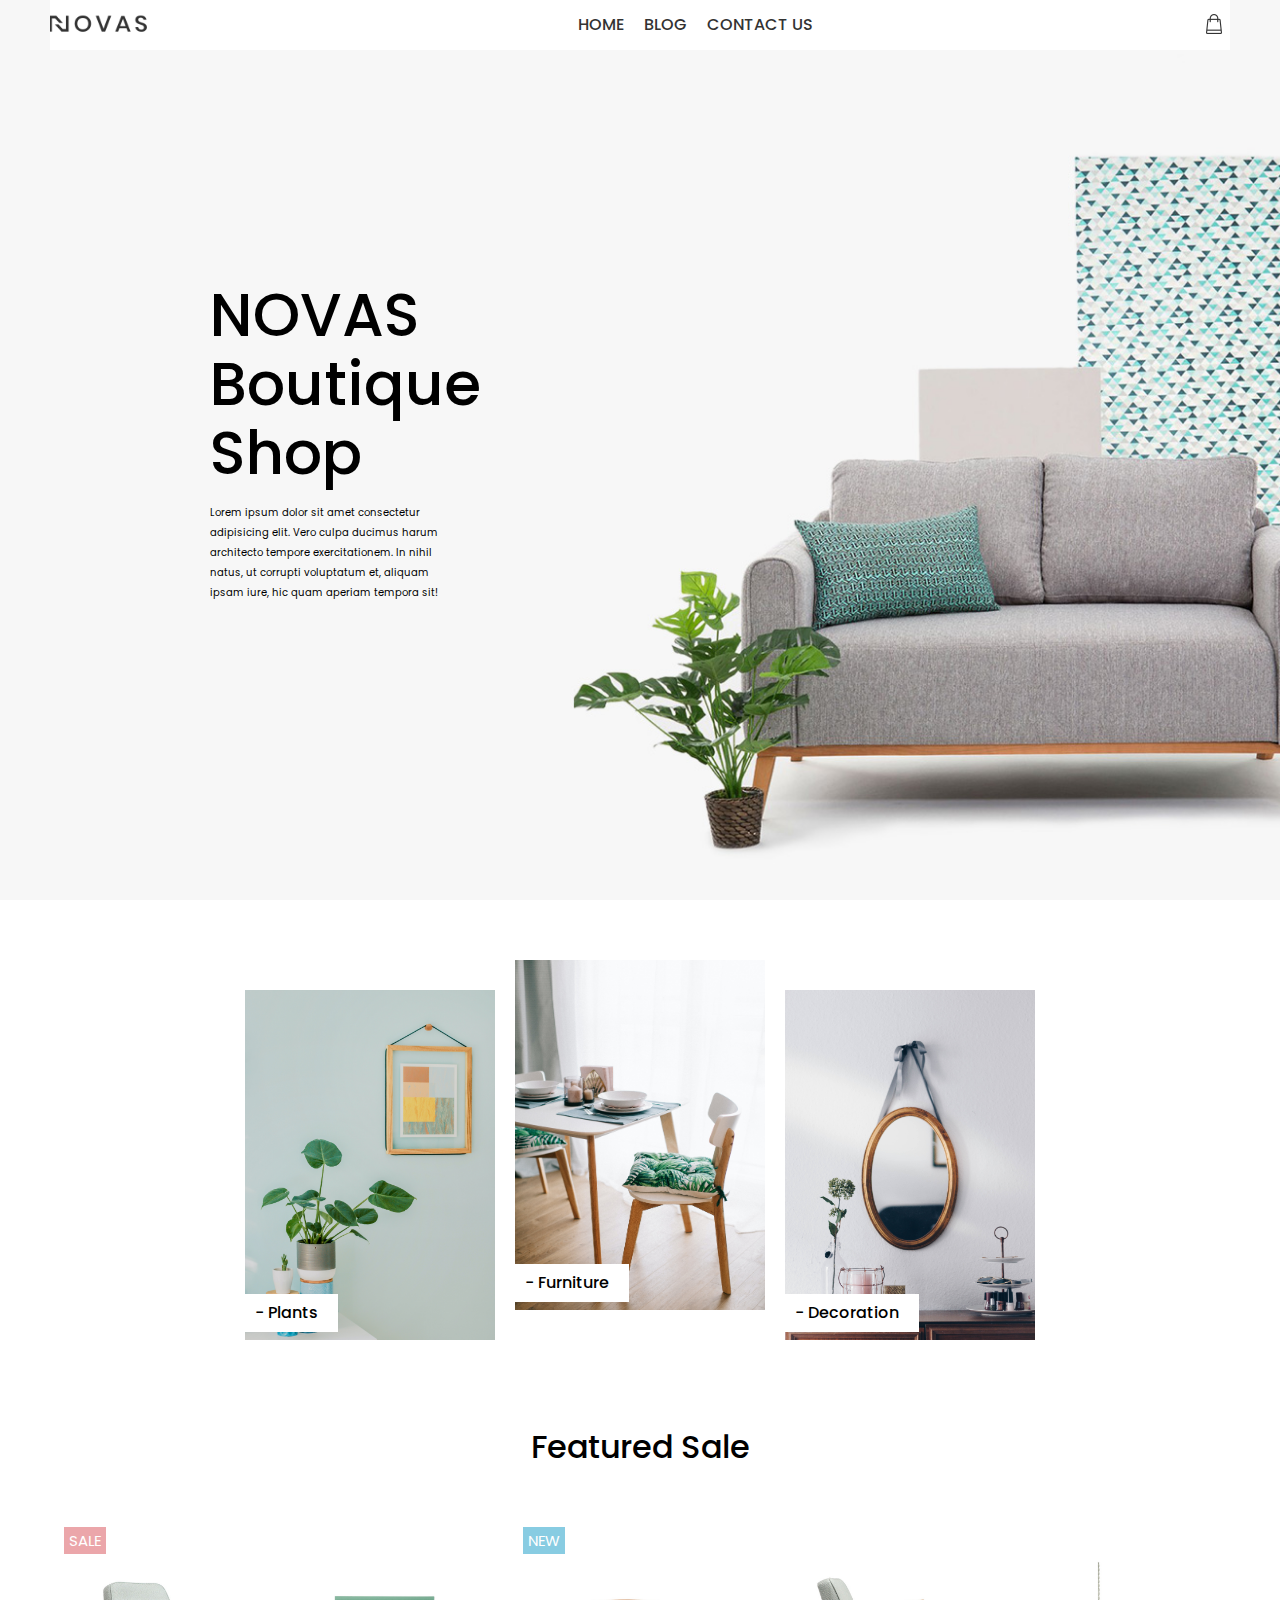
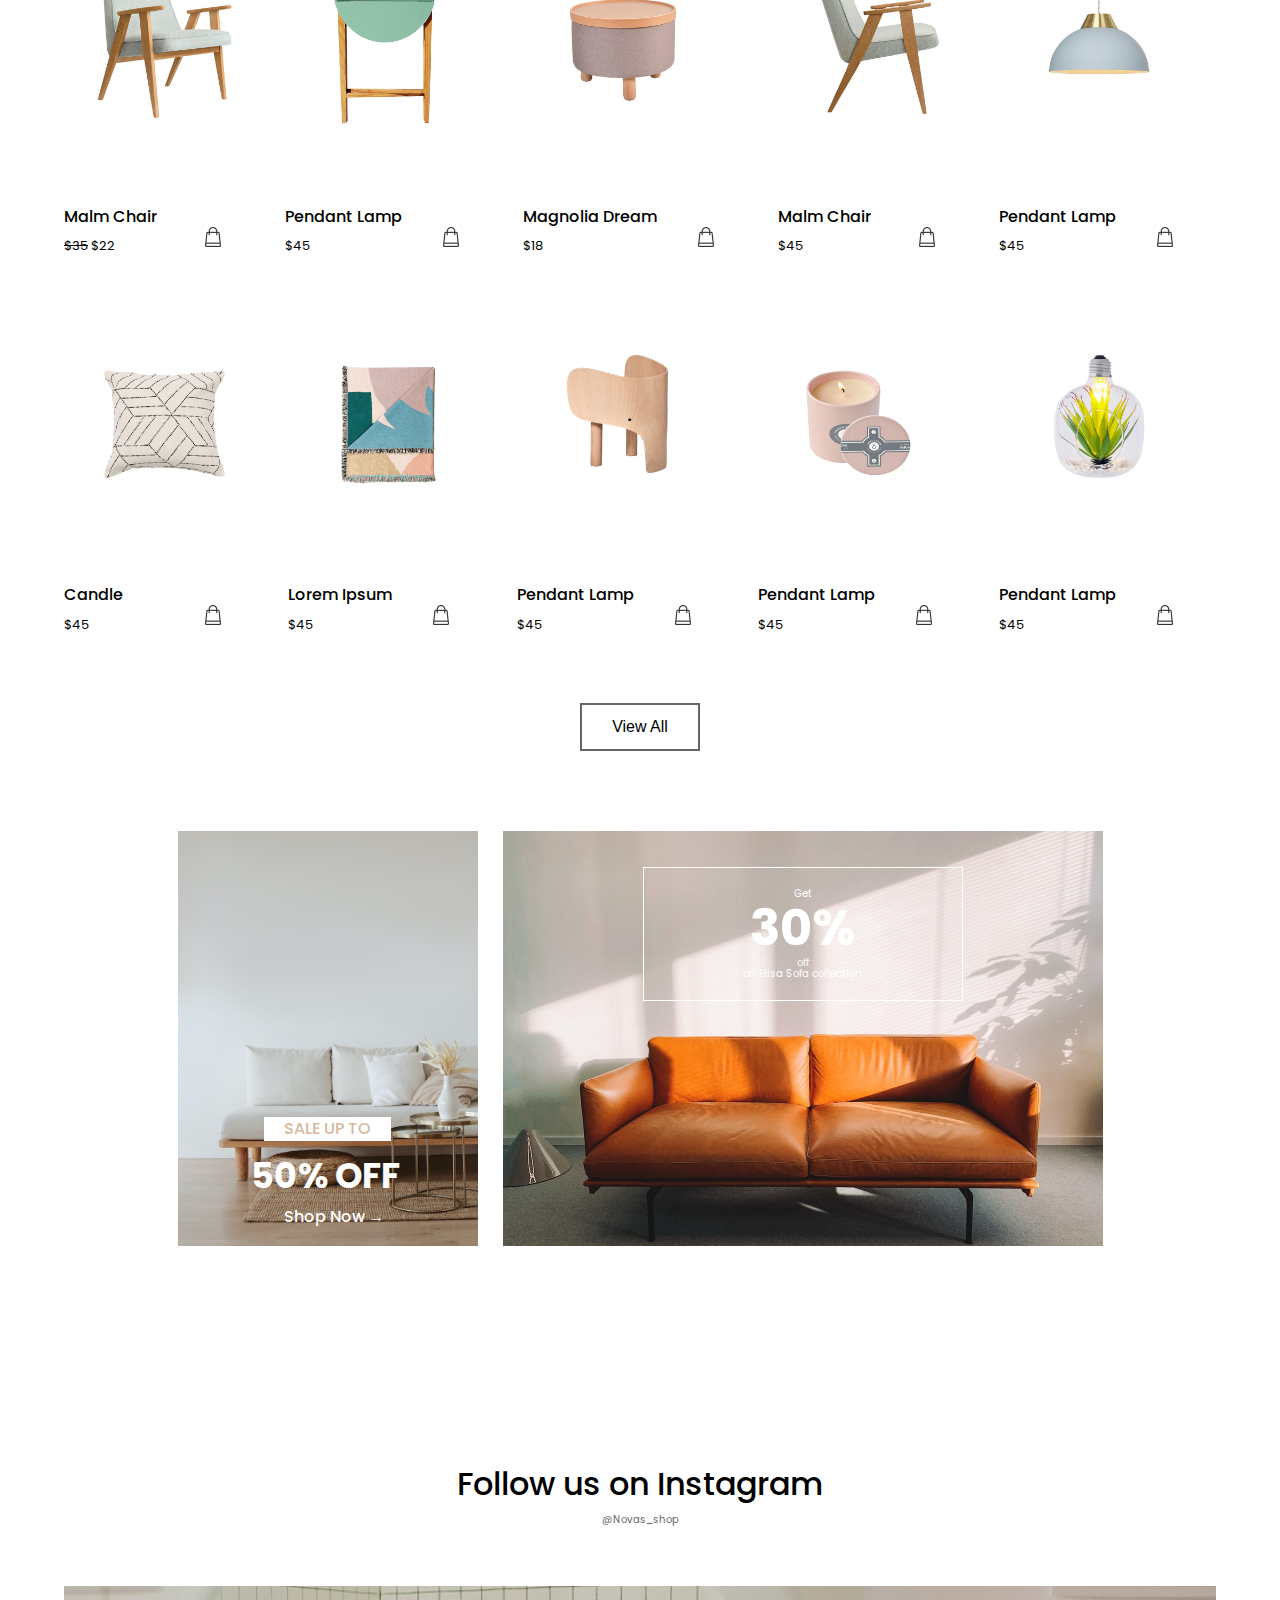
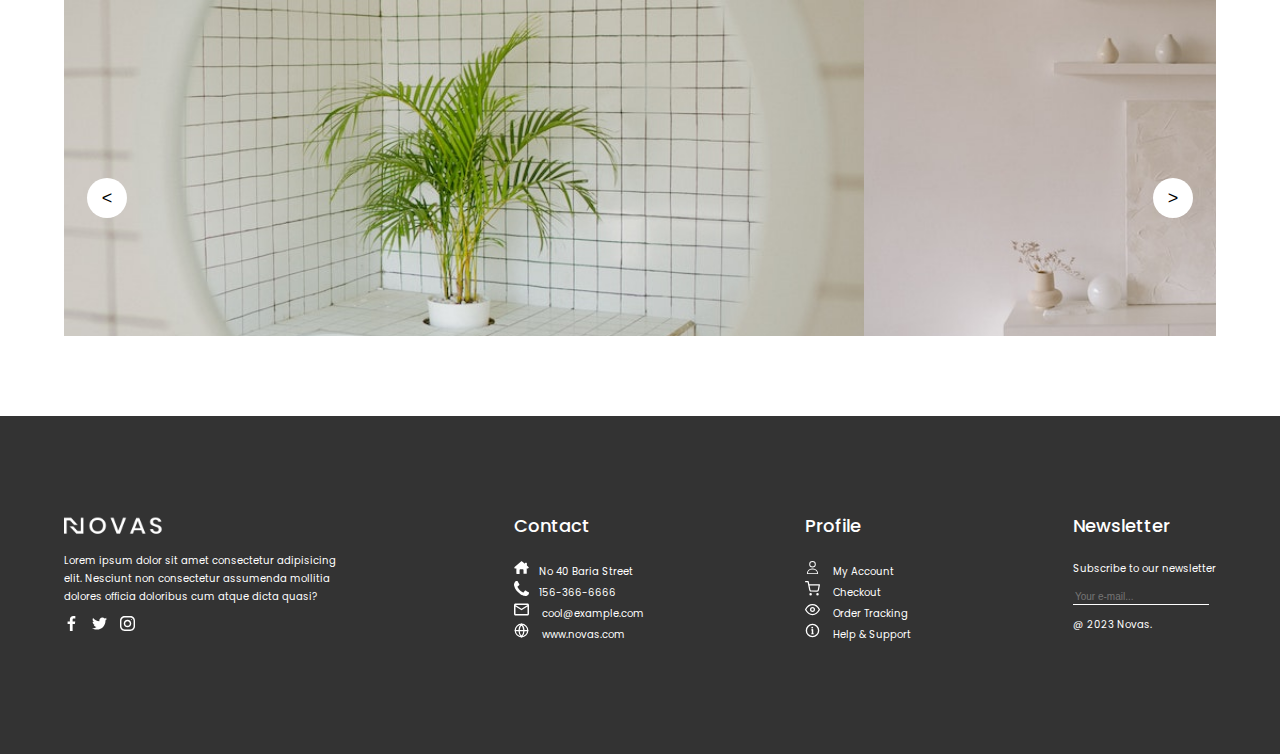
<file: index.html>
<!DOCTYPE html>
<html lang="en">
<head>
    <meta charset="UTF-8">
    <meta http-equiv="X-UA-Compatible" content="IE=edge">
    <meta name="viewport" content="width=device-width, initial-scale=1.0">
    <link rel="preconnect" href="https://fonts.googleapis.com">
    <link rel="preconnect" href="https://fonts.gstatic.com" crossorigin>
    <link href="https://fonts.googleapis.com/css2?family=Poppins:wght@400;500;700&display=swap" rel="stylesheet">
    <link rel="stylesheet" href="./styles/styles.css">
    <title>Sam Project One - Novas</title>

</head>
<body>
    <!-- HEADER SECTION -->
    <header class="homeSection" id="home">
        <div class="wrapper">
        <nav>
            <div class="navNovas">
                <img src="./assets/logo-black.png" alt="novas logo in black">
            </div>
            <ul>
                <li><a href="#home">home</a></li>
                <li><a href="#blog">blog</a></li>
                <li><a href="contact.html">contact us</a></li>
            </ul>
            <div class="checkout">
                <img src="./assets/icons/shopping-cart-black-icon.png" alt="checkout bag button">
            </div>
        </nav>
        </div>
        <div class="headerContainer">
            <div class="textContainer">
                <h1>NOVAS<br>boutique<br>shop</h1>
                <p>Lorem ipsum dolor sit amet consectetur adipisicing elit. Vero culpa ducimus harum architecto tempore exercitationem. In nihil natus, ut corrupti voluptatum et, aliquam ipsam iure, hic quam aperiam tempora sit!</p>
            </div>
        </div>
    </header>
    <!-- SECOND SECTION -->
    <main>
        <section class="secondSection">
            <div class="sSFlexContainer">
                <div class="plants">
                    <img src="./assets/cat-1.jpg" alt="Picture of a monstera plant sitting on table">
                    <p>- Plants</p>
                </div>
                <div class="furniture">
                    <img src="./assets/cat-2.jpg" alt="picture of a kitchen table display">
                    <p>- Furniture</p>
                </div>
                <div class="decor">
                    <img src="./assets/cat-3.jpg" alt="Picture of a mirror over a vanity">
                    <p>- Decoration</p>
                </div>
            </div>
        </section>

    <!-- FEATURED SALE SECTION -->
        <section class="featuredSection">
            <div class="wrapper">
                <h2>Featured Sale</h2>
                <div class="featuredFlex">
                    <div id="sale">
                        <img src="./assets/prod-1.jpg" alt="Cute chair on sale for $22">
                        <div class="prodDetails">
                            <div class="prodNamePrice">
                                <h4>Malm Chair</h4>
                                <p><strike>$35</strike>  $22</p>
                            </div>
                            <div>
                                <img src="./assets/icons/shopping-cart-black-icon.png" alt="">
                            </div>
                        </div>
                        <p class="saleTag">sale</p>
                    </div>
                    <div>
                        <img src="./assets/prod-2.jpg" alt="mint green collapsible table">
                        <div class="prodDetails">
                            <div class="prodNamePrice">
                                <h4>Pendant Lamp</h4>
                                <p>$45</p>
                            </div>
                            <div>
                                <img src="./assets/icons/shopping-cart-black-icon.png" alt="">
                            </div>
                        </div>
                    </div>
                    <div id="new">
                        <img src="./assets/prod-3.jpg" alt="a small coffee/side table">
                        <div class="prodDetails">
                            <div class="prodNamePrice">
                                <h4>Magnolia Dream</h4>
                                <p>$18</p>
                            </div>
                            <div>
                                <img src="./assets/icons/shopping-cart-black-icon.png" alt="">
                            </div>
                        </div>
                        <p class="newTag">new</p>
                    </div>
                    <div>
                        <img src="./assets/prod-4.jpg" alt="padded shair with wood frame">
                        <div class="prodDetails">
                            <div class="prodNamePrice">
                                <h4>Malm Chair</h4>
                                <p>$45</p>
                            </div>
                            <div>
                                <img src="./assets/icons/shopping-cart-black-icon.png" alt="elephant wood decor">
                            </div>
                        </div>
                    </div>
                    <div>
                        <img src="./assets/prod-5.jpg" alt="hanging pendant ceiling lamp">
                        <div class="prodDetails">
                            <div class="prodNamePrice">
                                <h4>Pendant Lamp</h4>
                                <p>$45</p>
                            </div>
                            <div>
                                <img src="./assets/icons/shopping-cart-black-icon.png" alt="">
                            </div>
                        </div>
                    </div>
                    <div>
                        <img src="./assets/prod-6.jpg" alt="cream colored ecorative pillow with black detail">
                        <div class="prodDetails">
                            <div class="prodNamePrice">
                                <h4>Candle</h4>
                                <p>$45</p>
                            </div>
                            <div>
                                <img src="./assets/icons/shopping-cart-black-icon.png" alt="">
                            </div>
                        </div>
                    </div>
                    <div>
                        <img src="./assets/prod-7.jpg" alt="frilled edge patterend throw blanked in cream, peach, green, and blue">
                        <div class="prodDetails">
                            <div class="prodNameDetails">
                                <h4>Lorem Ipsum</h4>
                                <p>$45</p>
                            </div>
                            <div>
                                <img src="./assets/icons/shopping-cart-black-icon.png" alt="">
                            </div>
                        </div>
                    </div>
                    <div>
                        <img src="./assets/prod-8.jpg" alt="wooden elephant decoration">
                        <div class="prodDetails">
                            <div class="prodNamePrice">
                                <h4>Pendant Lamp</h4>
                                <p>$45</p>
                            </div>
                            <div>
                                <img src="./assets/icons/shopping-cart-black-icon.png" alt="">
                            </div>
                        </div>
                    </div>
                    <div>
                        <img src="./assets/prod-9.jpg" alt="single wick candle in pink and grey tin">
                        <div class="prodDetails">
                            <div class="prodNamePrice">
                                <h4>Pendant Lamp</h4>
                                <p>$45</p>
                            </div>
                            <div>
                                <img src="./assets/icons/shopping-cart-black-icon.png" alt="">
                            </div>
                        </div>
                    </div>
                    <div>
                        <img src="./assets/prod-10.jpg" alt="light bulb decoration with plant inside">
                        <div class="prodDetails">
                            <div class="prodNamePrice">
                                <h4>Pendant Lamp</h4>
                                <p>$45</p>
                            </div>
                            <div>
                                <img src="./assets/icons/shopping-cart-black-icon.png" alt="">
                            </div>
                        </div>
                    </div>
                </div>
                <button>View All</button>
            </div>
        </section>

        <!-- SOFA SALE SECTION -->
        <section class="sofaSale">
            <div id="sofaImg1">
                <!-- <div><img src="./assets/vert1.jpg" alt=""> -->
                <p id="ss1">SALE UP TO</p>
                <p id="ss2">50% OFF</p>
                <p id="ss3">Shop Now → </p>
            </div>
            <div id="sofaImg2">
                <p id="ss4"> Get<span> 30% </span> off<br> on Elisa Sofa collection</p>
            </div>
        </section>

        <!-- INSTAGRAM SECTION -->
        <section class ="instagram">
            <div class="wrapper">
                <h2>Follow us on Instagram</h2>
                <p>@Novas_shop</p>
                <!-- IMAGE CAROUSEL SECTION -->
                <!-- Slider container -->
                <div class="slider">
                    <!-- Image 1 -->
                    <div class="slide">
                        <img src="./assets/ig1.jpg" alt="round bathroom mirror reflecting tile bathrum and palm plant">
                    </div>

                    <!-- Image 2 -->
                    <div class="slide">
                        <img src="./assets/ig2.jpg" alt="brown wicker bench infront of white wall shelving">
                    </div>
                    <!-- Image 3 -->
                    <div class="slide">
                        <img src="./assets/ig3.jpg" alt="straw backet holding palm leaves sitting on windowsill">
                    </div>
                    <!-- Image 4 -->
                    <div class="slide">
                        <img src="./assets/ig4.jpg" alt="golden retreaver peering in through front door window with white buffet and hutch beside door">
                    </div>
                    <!-- Image 5 -->
                    <div class="slide">
                        <img src="./assets/ig5.jpg" alt="grey material chairs around conference table">
                    </div>
                    <!-- Control button -->
                    <button class="btn btn-next">></button>
                    <button class="btn btn-prev"><</button>

                </div>
            </div>
        </section>
    </main>

    <!-- FOOTER SECTION -->
    <footer>
        <div class="wrapper">
        <div class="footerNovas">
            <img src="./assets/logo-white.png" alt="Novas logo in black">
            <p>Lorem ipsum dolor sit amet consectetur adipisicing elit. Nesciunt non consectetur assumenda mollitia dolores officia doloribus cum atque dicta quasi?</p>
            <div class="socialIcons"> 
                <img src="./assets/icons/facebook.svg" alt="">
                <img src="./assets/icons/twitter.svg" alt="">
                <img src="./assets/icons/instagram.svg" alt="">
            </div>
        </div>
        <div class="contact">
            <h3>Contact</h3>
            <ul> 
                <li><img src="./assets/icons/address.svg" alt="house icon">&emsp;No 40 Baria Street</li>
                <li><img src="./assets/icons/telephone.svg" alt="phone icon">&emsp;156-366-6666</li>
                <li><img src="./assets/icons/email.svg" alt="letter icon">&emsp;  cool@example.com</li>
                <li><img src="./assets/icons/globe.svg" alt="globe icon">&emsp; www.novas.com</li>
            </ul>
        </div>
        <div class="profile">
            <h3>Profile</h3>
            <ul>
                <li><img src="./assets/icons/user.svg" alt="person icon">&emsp; My Account</li>
                <li><img src="./assets/icons/checkout.svg" alt="shopping cart icon">&emsp; Checkout</li>
                <li><img src="./assets/icons/tracking.svg" alt="eye icon">&emsp; Order Tracking</li>
                <li><img src="./assets/icons/support.svg" alt="information icon">&emsp; Help & Support</li>
            </ul>
        </div>
        <div class="newsletter">
            <h3>Newsletter</h3>
            <p>Subscribe to our newsletter</p>
            <form class="footerForm">
                <input type="email" placeholder="Your e-mail..."required>
            </form>
            <p>@ 2023 Novas.</p>
        </div>
        </div>
    </footer> 
    <script src="scripts.js"></script>
</body>
</html>
</file>
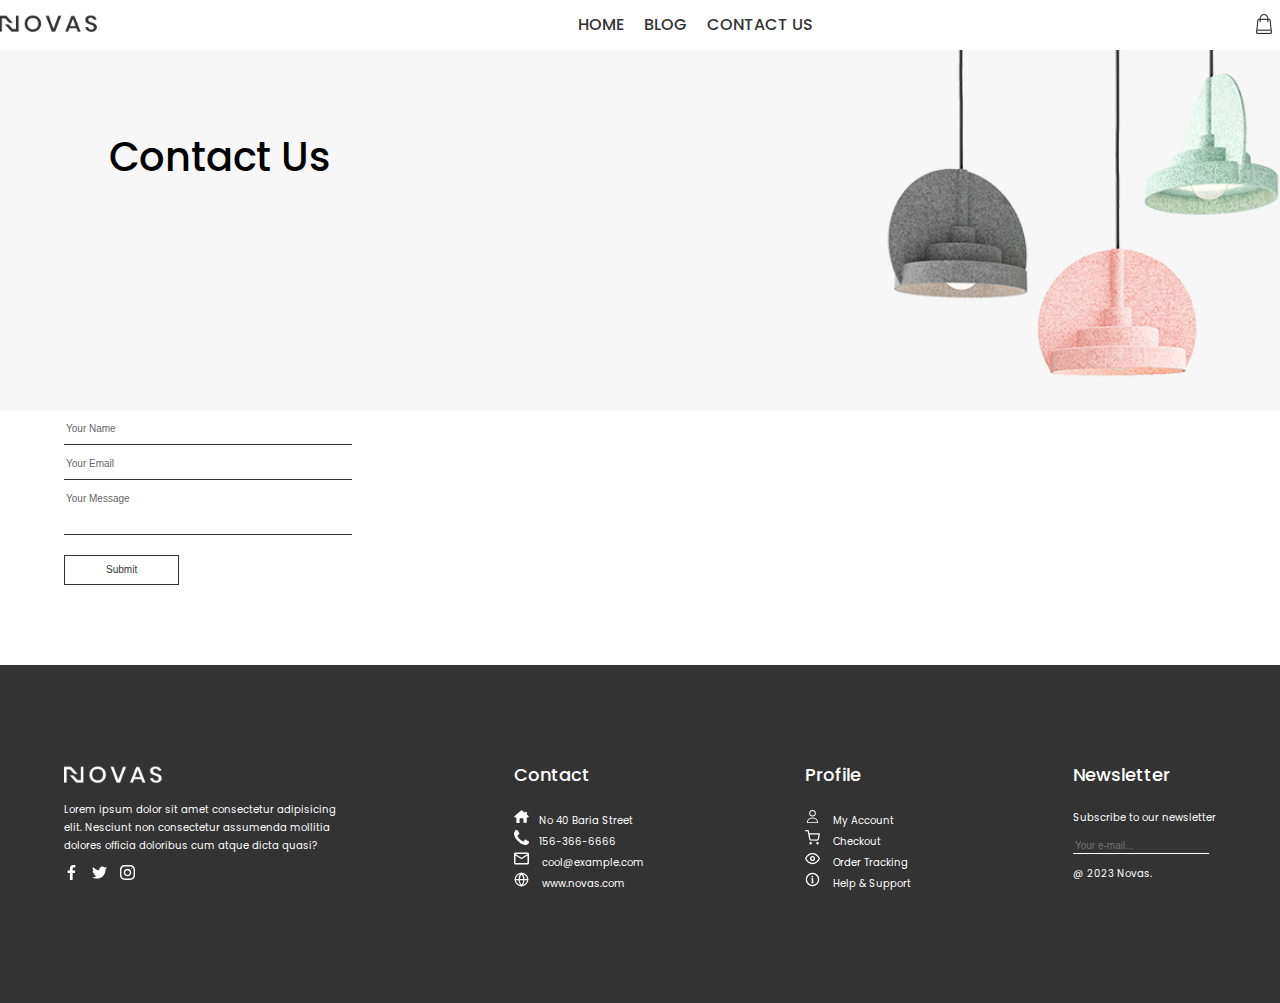
<file: contact.html>
<!DOCTYPE html>
<html lang="en">
<head>
    <meta charset="UTF-8">
    <meta http-equiv="X-UA-Compatible" content="IE=edge">
    <meta name="viewport" content="width=device-width, initial-scale=1.0">
    <link rel="preconnect" href="https://fonts.googleapis.com">
    <link rel="preconnect" href="https://fonts.gstatic.com" crossorigin>
    <link href="https://fonts.googleapis.com/css2?family=Poppins:wght@400;500;700&display=swap" rel="stylesheet">
    <link rel="stylesheet" href="./styles/styles.css">
    <title>Contact Us</title>
</head>
<body>
    <!-- HEADER SECTION -->
    <header>
        <div class="wrapper">
        <nav class="contactNav">
            <div class="navNovas">
                <img src="./assets/logo-black.png" alt="novas logo in black">
            </div>
            <ul>
                <li><a href="index.html">home</a></li>
                <li><a href="#blog">blog</a></li>
                <li><a href="#contact">contact us</a></li>
            </ul>
            <div class="checkout">
                <img src="./assets/icons/shopping-cart-black-icon.png" alt="checkout bag button">
            </div>
        </nav>
        </div>
    </header>
    <!-- CONTACT SECTION -->
    <main>
        <section class="contactUs">
            <div class="wrapper">
                <h2>Contact Us</h2>
            </div>
        </section>
    <!-- FORM SECTION -->
        <section class="formSection">
            <div class="wrapper">
                <form class="contactForm">
                    <label for="name"></label><br>
                    <input type="text" id="name" name="name" value="Your Name"><br>
                    <label for="email"></label><br>
                    <input type="text" id="email" name="email" value="Your Email"><br>  
                    <label for="yourMessage"></label><br>
                    <input type="text" id="yourMessage" name="yourMessage" value="Your Message"><br>
                    <input type="submit" value="Submit">
                </form>
            </div>
        </section>
    </main>

    <!-- FOOTER SECTION -->
    <footer>
        <div class="wrapper">
        <div class="footerNovas">
            <img src="./assets/logo-white.png" alt="Novas logo in black">
            <p>Lorem ipsum dolor sit amet consectetur adipisicing elit. Nesciunt non consectetur assumenda mollitia dolores officia doloribus cum atque dicta quasi?</p>
            <div class="socialIcons"> 
                <img src="./assets/icons/facebook.svg" alt="">
                <img src="./assets/icons/twitter.svg" alt="">
                <img src="./assets/icons/instagram.svg" alt="">
            </div>
        </div>
        <div class="contact">
            <h3>Contact</h3>
            <ul> 
                <li><img src="./assets/icons/address.svg" alt="">&emsp;No 40 Baria Street</li>
                <li><img src="./assets/icons/telephone.svg" alt="">&emsp;156-366-6666</li>
                <li><img src="./assets/icons/email.svg" alt="">&emsp;  cool@example.com</li>
                <li><img src="./assets/icons/globe.svg" alt="">&emsp; www.novas.com</li>
            </ul>
        </div>
        <div class="profile">
            <h3>Profile</h3>
            <ul>
                <li><img src="./assets/icons/user.svg" alt="">&emsp; My Account</li>
                <li><img src="./assets/icons/checkout.svg" alt="">&emsp; Checkout</li>
                <li><img src="./assets/icons/tracking.svg" alt="">&emsp; Order Tracking</li>
                <li><img src="./assets/icons/support.svg" alt="">&emsp; Help & Support</li>
            </ul>
        </div>
        <div class="newsletter">
            <h3>Newsletter</h3>
            <p>Subscribe to our newsletter</p>
            <form class="footerForm">
                <input type="email" placeholder="Your e-mail..."required>
            </form>
            <p>@ 2023 Novas.</p>
        </div>
        </div>
    </footer>
</body>
</html>
</file>
<file: styles/styles.css>
html {
  line-height: 1.15;
  -ms-text-size-adjust: 100%;
  -webkit-text-size-adjust: 100%;
}

body {
  margin: 0;
}

article, aside, footer, header, nav, section {
  display: block;
}

h1 {
  font-size: 2em;
  margin: 0.67em 0;
}

figcaption, figure, main {
  display: block;
}

figure {
  margin: 1em 40px;
}

hr {
  box-sizing: content-box;
  height: 0;
  overflow: visible;
}

pre {
  font-family: monospace, monospace;
  font-size: 1em;
}

a {
  background-color: transparent;
  -webkit-text-decoration-skip: objects;
}

abbr[title] {
  border-bottom: none;
  text-decoration: underline;
  -webkit-text-decoration: underline dotted;
          text-decoration: underline dotted;
}

b, strong {
  font-weight: inherit;
}

b, strong {
  font-weight: bolder;
}

code, kbd, samp {
  font-family: monospace, monospace;
  font-size: 1em;
}

dfn {
  font-style: italic;
}

mark {
  background-color: #ff0;
  color: #000;
}

small {
  font-size: 80%;
}

sub, sup {
  font-size: 75%;
  line-height: 0;
  position: relative;
  vertical-align: baseline;
}

sub {
  bottom: -0.25em;
}

sup {
  top: -0.5em;
}

audio, video {
  display: inline-block;
}

audio:not([controls]) {
  display: none;
  height: 0;
}

img {
  border-style: none;
}

svg:not(:root) {
  overflow: hidden;
}

button, input, optgroup, select, textarea {
  font-family: sans-serif;
  font-size: 100%;
  line-height: 1.15;
  margin: 0;
}

button, input {
  overflow: visible;
}

button, select {
  text-transform: none;
}

button, html [type=button], [type=reset], [type=submit] {
  -webkit-appearance: button;
}

button::-moz-focus-inner, [type=button]::-moz-focus-inner, [type=reset]::-moz-focus-inner, [type=submit]::-moz-focus-inner {
  border-style: none;
  padding: 0;
}

button:-moz-focusring, [type=button]:-moz-focusring, [type=reset]:-moz-focusring, [type=submit]:-moz-focusring {
  outline: 1px dotted ButtonText;
}

fieldset {
  padding: 0.35em 0.75em 0.625em;
}

legend {
  box-sizing: border-box;
  color: inherit;
  display: table;
  max-width: 100%;
  padding: 0;
  white-space: normal;
}

progress {
  display: inline-block;
  vertical-align: baseline;
}

textarea {
  overflow: auto;
}

[type=checkbox], [type=radio] {
  box-sizing: border-box;
  padding: 0;
}

[type=number]::-webkit-inner-spin-button, [type=number]::-webkit-outer-spin-button {
  height: auto;
}

[type=search] {
  -webkit-appearance: textfield;
  outline-offset: -2px;
}

[type=search]::-webkit-search-cancel-button, [type=search]::-webkit-search-decoration {
  -webkit-appearance: none;
}

::-webkit-file-upload-button {
  -webkit-appearance: button;
  font: inherit;
}

details, menu {
  display: block;
}

summary {
  display: list-item;
}

canvas {
  display: inline-block;
}

template {
  display: none;
}

[hidden] {
  display: none;
}

* {
  box-sizing: border-box;
}

.clearfix:after {
  visibility: hidden;
  display: block;
  font-size: 0;
  content: "";
  clear: both;
  height: 0;
}

.sr-only {
  position: absolute;
  width: 1px;
  height: 1px;
  margin: -1px;
  border: 0;
  padding: 0;
  white-space: nowrap;
  -webkit-clip-path: inset(100%);
          clip-path: inset(100%);
  clip: rect(0 0 0 0);
  overflow: hidden;
}

.navNovas img {
  width: 100px;
}

#home {
  padding-top: 0;
}

#home li {
  list-style: none;
}

#home li:hover {
  text-decoration: underline;
}

header .wrapper {
  max-width: 1400px;
  width: 100%;
  margin: 0 auto;
}

nav {
  display: flex;
  justify-content: space-between;
  align-items: center;
  background-color: #fff;
}

nav ul {
  display: flex;
  gap: 20px;
  font-family: "Poppins", sans-serif;
  font-size: 1.6rem;
  font-weight: 500;
  text-transform: uppercase;
  list-style: none;
}

.checkout img {
  width: 30px;
}

a {
  color: #333;
  text-decoration: none;
}

.homeSection {
  background-image: url(../assets/home.jpg);
  background-position: center;
  background-repeat: no-repeat;
  background-size: cover;
  height: 100vh;
  padding: 50px;
}

h1 {
  font-family: "Poppins", sans-serif;
  font-weight: 500;
  text-transform: capitalize;
  font-size: 6rem;
  margin-bottom: 15px;
}

.headerContainer {
  display: flex;
  justify-content: center;
  padding-top: 190px;
  width: 50%;
}

.textContainer {
  display: flex;
  flex-direction: column;
  justify-content: center;
}

.textContainer p {
  width: 250px;
  line-height: 20px;
  margin-top: 0px;
}

@media (max-width: 600px) {
  .navNovas, .checkout {
    display: none;
  }
  nav {
    flex-direction: row;
    align-items: center;
    justify-content: space-around;
  }
  nav ul {
    flex-direction: row;
    align-items: center;
  }
  .textContainer {
    margin-left: 5rem;
  }
}
.sSFlexContainer {
  display: flex;
  justify-content: center;
  gap: 20px;
  margin-top: 60px;
}

.sSFlexContainer div {
  background-size: cover;
}

.sSFlexContainer div p {
  background-color: #fff;
  position: absolute;
}

.plants {
  padding-top: 30px;
}

.plants img {
  height: 350px;
  width: 250px;
}

.plants p {
  position: absolute;
  bottom: -448px;
  padding: 10px 20px 10px 10px;
  text-align: center;
  font-size: 1.6rem;
  font-weight: 500;
}

.furniture img {
  height: 350px;
  width: 250px;
}

.furniture p {
  position: absolute;
  bottom: -418px;
  padding: 10px 20px 10px 10px;
  text-align: center;
  font-size: 1.6rem;
  font-weight: 500;
}

.decor {
  padding-top: 30px;
}

.decor img {
  height: 350px;
  width: 250px;
}

.decor p {
  position: absolute;
  bottom: -448px;
  padding: 10px 20px 10px 10px;
  text-align: center;
  font-size: 1.6rem;
  font-weight: 500;
}

#sale {
  position: relative;
}

#sale .saleTag {
  color: #fff;
  position: absolute;
  background-color: #eba6aa;
  bottom: 320px;
  padding: 5px;
  text-transform: uppercase;
  font-size: 1.5rem;
}

#new {
  position: relative;
}

#new .newTag {
  color: #fff;
  position: absolute;
  background-color: #88cce2;
  bottom: 320px;
  padding: 5px;
  text-transform: uppercase;
  font-size: 1.5rem;
}

.featuredSection h2 {
  font-size: 3.2rem;
  font-weight: 500;
  text-align: center;
  padding-top: 60px;
  margin-bottom: 65px;
}

.featuredFlex {
  display: flex;
  justify-content: space-between;
  flex-wrap: wrap;
  gap: 20px;
}

.prodDetails {
  display: flex;
  justify-content: space-between;
}

.prodDetails h4 {
  font-size: 1.6rem;
  font-weight: 500;
  margin-bottom: 10px;
}

.prodDetails p {
  font-size: 1.3rem;
}

.prodDetails img {
  height: 3rem;
  width: 3rem;
  margin: 35px;
}

button {
  display: block;
  margin: 35px auto 80px;
  padding: 13px 30px;
  border: 2px solid #666;
  background-color: #fff;
  text-align: center;
  font-size: 1.6rem;
}

@media (max-width: 920px) {
  .featuredFlex {
    flex-direction: row;
    align-items: center;
    justify-content: space-around;
  }
  .featuredFlex div {
    width: 40%;
  }
}
@media (max-width: 420px) {
  .featuredFlex {
    flex-direction: column;
    align-items: center;
  }
}
#sofaImg1 {
  background-image: url(../assets/vert1.jpg);
  background-size: cover;
  position: relative;
  height: 415px;
  width: 300px;
}

#sofaImg2 {
  background-image: url(../assets/vert2.jpg);
  background-size: cover;
  position: relative;
  height: 415px;
  width: 600px;
}

.sofaSale {
  display: flex;
  gap: 25px;
  justify-content: center;
}

#ss1 {
  position: absolute;
  color: #d7b89c;
  background-color: #fff;
  padding: 3px 20px 21px;
  top: 65%;
  bottom: 50%;
  right: 29%;
  font-weight: 500;
  font-size: 1.6rem;
}

#ss2 {
  position: absolute;
  top: 70%;
  bottom: 50%;
  right: 26%;
  color: #fff;
  font-weight: bold;
  font-size: 3.5rem;
}

#ss3 {
  position: absolute;
  top: 87%;
  bottom: 35%;
  right: 31%;
  color: #fff;
  font-weight: 500;
  font-size: 1.6rem;
}

#ss4 {
  display: block;
  border: 1px solid #fff;
  color: #fff;
  display: flex;
  flex-direction: column;
  justify-content: center;
  padding: 20px 50px;
  text-align: center;
  align-items: center;
  margin: 36px 140px 0 140px;
}

span {
  font-size: 5rem;
  font-weight: 700;
}

@media (max-width: 800px) {
  #sofaImg1 {
    display: none;
  }
  #sofaImg2 {
    width: 60%;
  }
  #sofaImg2 p, span {
    font-size: 2rem;
  }
}
.instagram h2 {
  margin-top: 220px;
  text-align: center;
  font-weight: 500;
  font-size: 3.2rem;
}

.instagram p {
  text-align: center;
  margin-bottom: 60px;
  margin-top: -15px;
  color: #666;
}

@media (max-width: 940px) {
  .instaGallery {
    flex-direction: column;
    align-items: center;
  }
  #ig4, #ig5 {
    display: none;
  }
  .instaGallery img {
    width: 100%;
  }
}
.instaGallery div {
  width: calc(20% - 0px);
}

.slider {
  width: 100%;
  max-width: 800;
  height: 350px;
  position: relative;
  overflow: hidden;
}

.slide {
  width: 100%;
  max-width: 800px;
  height: 350px;
  position: absolute;
  transition: all 0.5s;
}

.slide img {
  width: 100%;
  height: 100%;
  -o-object-fit: cover;
     object-fit: cover;
}

.btn {
  position: absolute;
  width: 40px;
  height: 40px;
  padding: 10px;
  border: none;
  border-radius: 50%;
  z-index: 10px;
  cursor: pointer;
  background-color: #fff;
  font-size: 18px;
}

.btn:active {
  transform: scale(1.1);
}

.btn-prev {
  top: 45%;
  left: 2%;
}

.btn-next {
  top: 45%;
  right: 2%;
}

footer {
  background-color: #333;
  color: #fff;
  padding: 100px 0px;
  margin-top: 80px;
  line-height: 1.8;
}

footer h3 {
  font-size: 1.8rem;
  font-weight: 500;
  margin-top: -6px;
}

footer ul {
  padding: 0;
}

footer .wrapper {
  display: flex;
  justify-content: space-between;
}

.footerNovas {
  max-width: 25%;
}

.footerNovas img {
  height: 2rem;
  width: 10rem;
}

footer img {
  display: inline-block;
  height: 1.5rem;
  width: 1.5rem;
}

footer li {
  list-style: none;
}

.socialIcons img {
  height: 1.5rem;
  width: 1.5rem;
  margin-right: 10px;
}

.footerForm input {
  background-color: #333;
  border: none;
  border-bottom: 1px solid #fff;
  color: #fff;
}

.contactNav li:hover {
  text-decoration: underline;
}

.contactUs {
  background-image: url(../assets/contact-us.jpg);
  background-position: center;
  background-repeat: no-repeat;
  background-size: cover;
  height: 40vh;
  padding: 50px;
}

.contactUs .wrapper h2 {
  font-weight: 500;
  font-size: 4rem;
}

.contactForm input {
  background-color: #fff;
  border: none;
  border-bottom: 1px solid #333;
  color: #333;
  width: 25%;
}

input[type=text] {
  color: #666;
}

input[id=name] {
  padding-bottom: 10px;
}

input[id=email] {
  padding-bottom: 10px;
}

input[id=yourMessage] {
  padding-bottom: 30px;
}

input[type=submit] {
  margin-top: 20px;
  border: 1px solid #333;
  color: #333;
  padding: 8px 25px;
  max-width: 10%;
}

html {
  font-size: 62.5%;
}

body {
  font-family: "Poppins", sans-serif;
}

img {
  width: 200px;
}

.wrapper {
  max-width: 1200px;
  width: 90%;
  margin: 0 auto;
}
</file>
